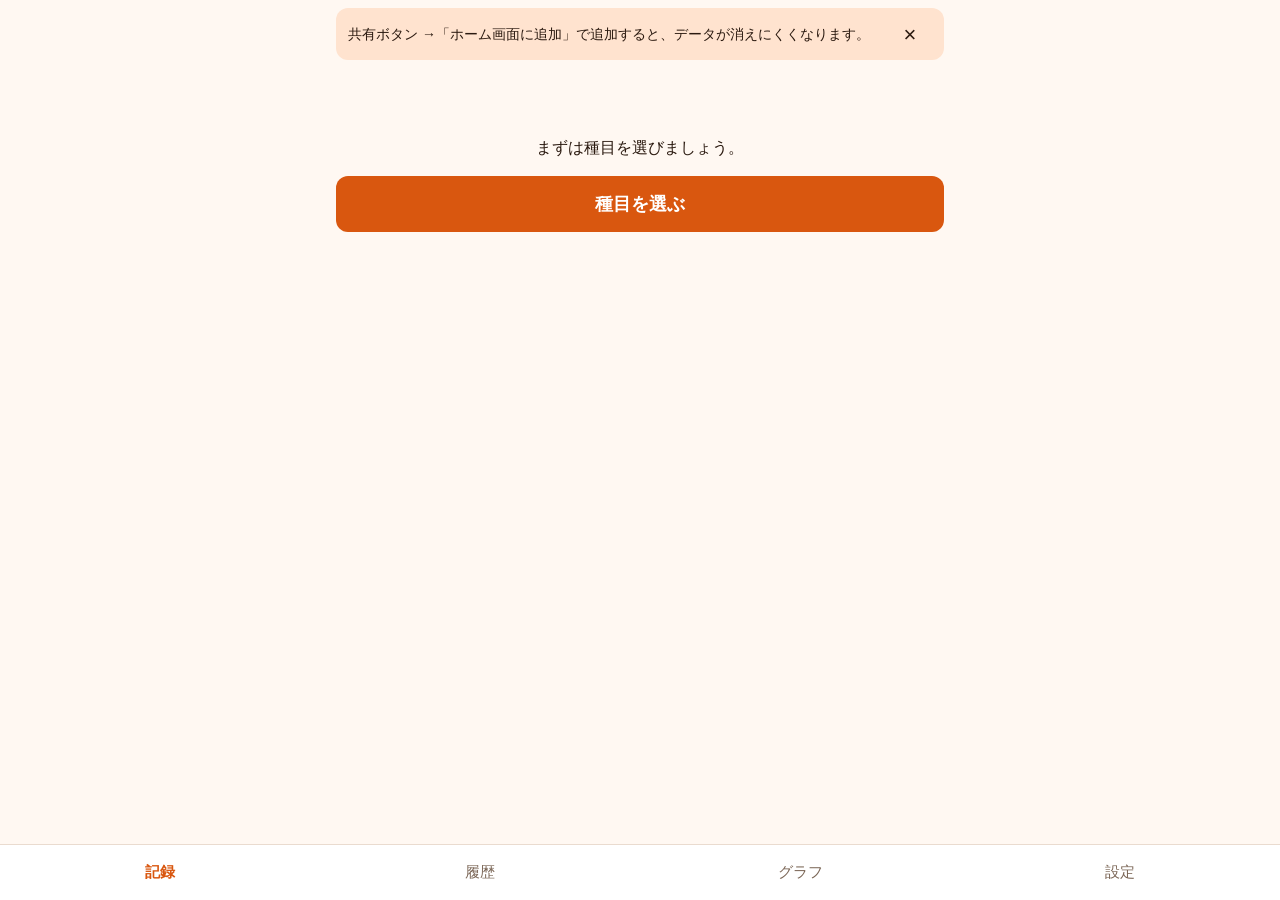
<file: index.html>
<!doctype html>
<html lang="ja">
<head>
  <meta charset="utf-8">
  <meta name="viewport" content="width=device-width, initial-scale=1, viewport-fit=cover">
  <!-- 自分のサイト以外からの読み込みと送信を禁止する -->
  <meta http-equiv="Content-Security-Policy" content="default-src 'self'; object-src 'none'; base-uri 'none'">
  <title>頑張れジム通い</title>
  <meta name="theme-color" content="#F26B1D">
  <meta name="apple-mobile-web-app-capable" content="yes">
  <meta name="apple-mobile-web-app-title" content="頑張れジム通い">
  <link rel="manifest" href="manifest.webmanifest">
  <link rel="apple-touch-icon" href="icons/apple-touch-icon.png">
  <link rel="icon" href="icons/icon.svg" type="image/svg+xml">
  <link rel="stylesheet" href="css/style.css">
  <script type="module" src="js/main.js"></script>
</head>
<body>
  <!-- 画面上部の案内 -->
  <div class="banners">
    <div class="banner" data-ref="banner-update" hidden>
      <span>新しい版があります。</span>
      <button type="button" data-ref="update-button">更新する</button>
    </div>
    <div class="banner" data-ref="banner-backup" hidden>
      <span data-ref="backup-message"></span>
      <a href="#/settings">書き出す</a>
    </div>
    <div class="banner" data-ref="banner-install" hidden>
      <span>共有ボタン →「ホーム画面に追加」で追加すると、データが消えにくくなります。</span>
      <button type="button" class="icon-button" data-ref="install-dismiss" aria-label="閉じる">×</button>
    </div>
  </div>

  <!-- 各画面（views/*.html）がここに入る -->
  <main class="view" data-ref="view"></main>

  <nav class="tabbar" aria-label="画面の切り替え">
    <a href="#/record" data-tab="record">記録</a>
    <a href="#/history" data-tab="history">履歴</a>
    <a href="#/graph" data-tab="graph">グラフ</a>
    <a href="#/settings" data-tab="settings">設定</a>
  </nav>

  <!-- S-4 記録編集シート（記録・履歴・グラフ画面で共通） -->
  <dialog class="sheet" data-ref="record-editor">
    <form class="sheet-body" data-ref="editor-form" novalidate>
      <header class="sheet-header">
        <h2>記録を修正</h2>
        <button type="button" class="icon-button" data-ref="editor-close" aria-label="閉じる">×</button>
      </header>
      <label class="field">
        <span>日時</span>
        <input type="datetime-local" data-ref="editor-datetime">
      </label>
      <label class="field">
        <span>種目</span>
        <select data-ref="editor-exercise"></select>
      </label>
      <div class="field-row" data-ref="editor-strength">
        <label class="field">
          <span>重量（kg）</span>
          <input type="number" inputmode="decimal" step="0.1" data-ref="editor-weight">
        </label>
        <label class="field">
          <span>回数</span>
          <input type="number" inputmode="numeric" step="1" data-ref="editor-reps">
        </label>
      </div>
      <div class="field-row" data-ref="editor-cardio"></div>
      <fieldset class="field">
        <legend>辛さ</legend>
        <div class="difficulty-picker" data-ref="editor-difficulty"></div>
        <p class="difficulty-hint" data-ref="editor-difficulty-hint"></p>
      </fieldset>
      <label class="field">
        <span>備考</span>
        <input type="text" data-ref="editor-note">
      </label>
      <p class="error" data-ref="editor-error" role="alert"></p>
      <div class="sheet-actions">
        <button type="button" class="danger" data-ref="editor-delete">削除</button>
        <button type="submit" class="primary">保存</button>
      </div>
    </form>
  </dialog>

  <div class="toast" data-ref="toast" role="status" hidden>
    <span data-ref="toast-message"></span>
    <button type="button" class="toast-action" data-ref="toast-action" hidden></button>
  </div>

  <!-- 複数の画面で使う部品 -->
  <template data-tpl="set-row">
    <li>
      <button type="button" class="set-row">
        <span class="set-no" data-field="no"></span>
        <span class="set-main" data-field="summary"></span>
        <span class="badge" data-field="difficulty"></span>
        <span class="set-note" data-field="note"></span>
      </button>
    </li>
  </template>

  <template data-tpl="editor-cardio-field">
    <label class="field">
      <span data-field="label"></span>
      <input type="number" inputmode="decimal">
    </label>
  </template>

  <template data-tpl="difficulty-button">
    <button type="button" class="difficulty-option" aria-pressed="false"><span data-field="label"></span></button>
  </template>
</body>
</html>
</file>
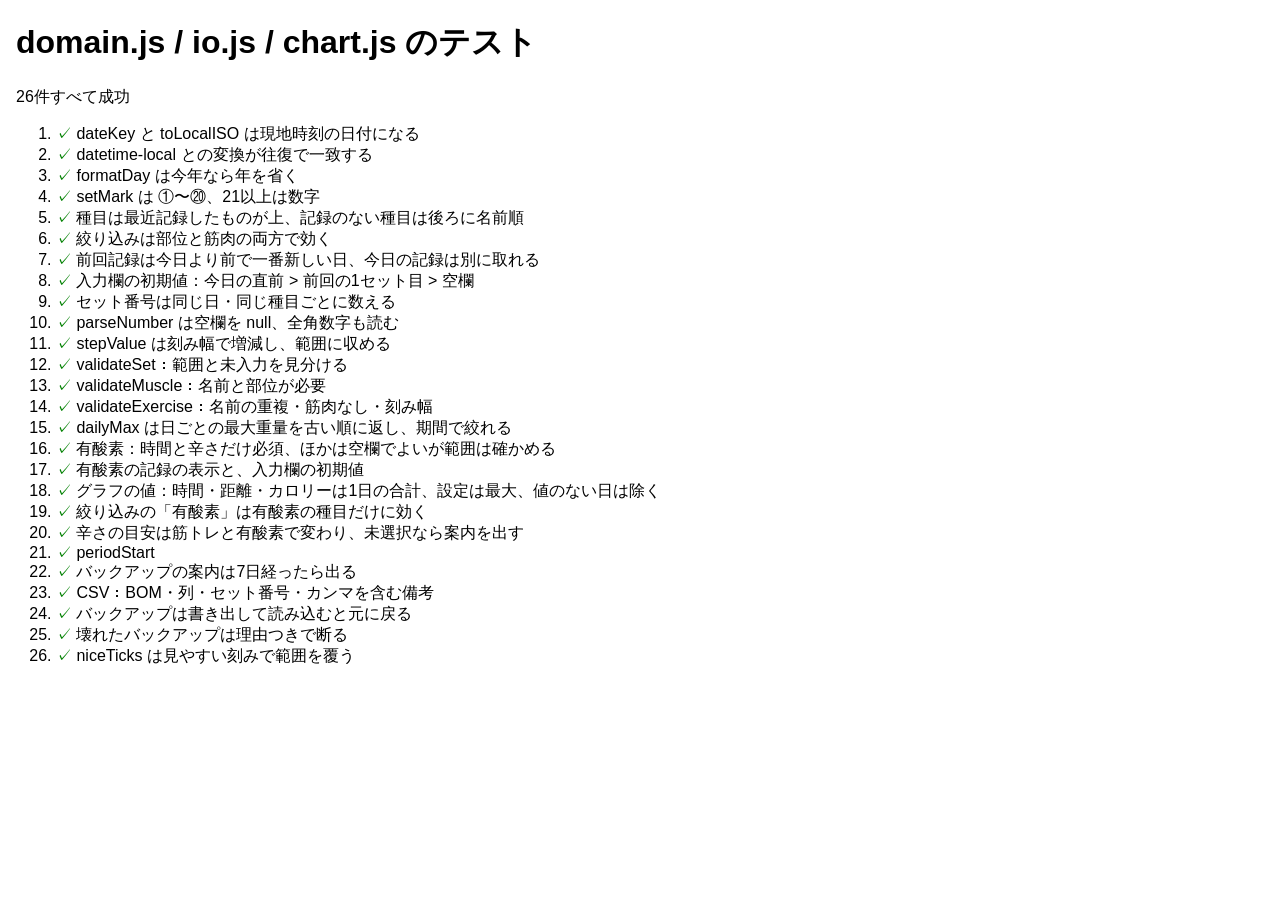
<file: tests/index.html>
<!doctype html>
<html lang="ja">
<head>
  <meta charset="utf-8">
  <meta name="viewport" content="width=device-width, initial-scale=1">
  <title>テスト — 頑張れジム通い</title>
  <link rel="stylesheet" href="tests.css">
  <script type="module" src="tests.js"></script>
</head>
<body>
  <h1>domain.js / io.js / chart.js のテスト</h1>
  <p data-ref="summary">実行中…</p>
  <ol data-ref="results"></ol>
  <template data-tpl="result">
    <li><span data-field="mark"></span> <span data-field="name"></span> <pre data-field="detail"></pre></li>
  </template>
</body>
</html>
</file>
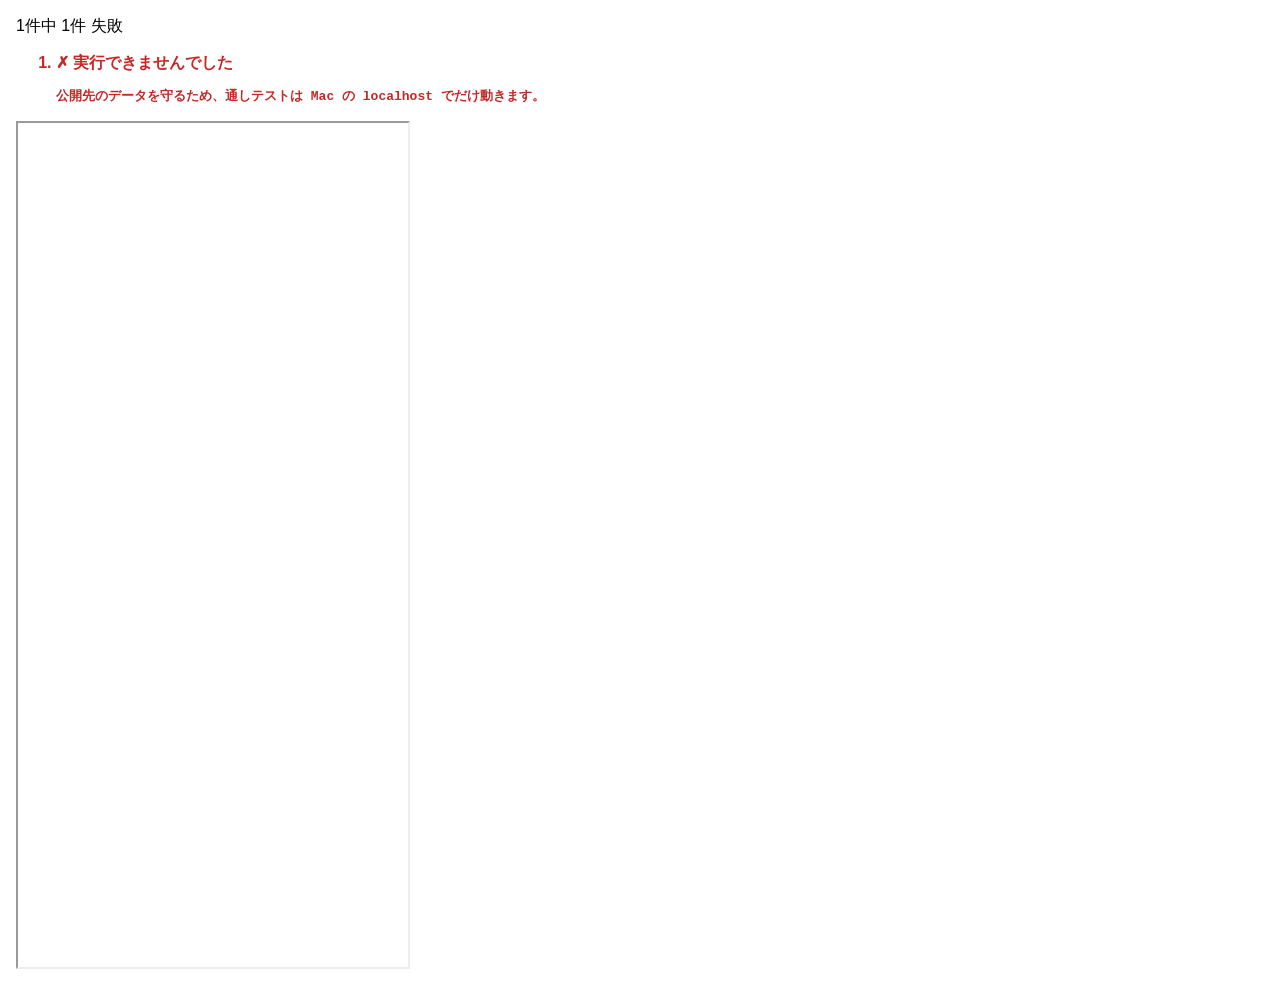
<file: tests/e2e.html>
<!doctype html>
<html lang="ja">
<head>
  <meta charset="utf-8">
  <title>画面の通し確認 — 頑張れジム通い</title>
  <link rel="stylesheet" href="tests.css">
  <script type="module" src="e2e.js"></script>
</head>
<body>
  <!-- 注意：このページを開くと、このブラウザのアプリのデータに「テスト用の種目と記録」が追加される。
       公開先で誤って開いても本番のデータに入らないよう、localhost でしか動かない（e2e.js） -->
  <p data-ref="summary">実行中…</p>
  <ol data-ref="results"></ol>
  <iframe data-ref="app" width="390" height="844"></iframe>
  <template data-tpl="result">
    <li><span data-field="mark"></span> <span data-field="name"></span> <pre data-field="detail"></pre></li>
  </template>
</body>
</html>
</file>
<file: css/style.css>
/* ---------- 色（ライト / ダーク） ---------- */

:root {
  --bg: #fff8f2;
  --surface: #ffffff;
  --surface-2: #fbefe5;
  --text: #2b1a10;
  --muted: #7a6555;
  --border: #eadbcf;
  --accent: #d9570f;
  --on-accent: #ffffff;
  --accent-soft: #ffe3cf;
  --danger: #c62828;

  /* 辛さ5段階（機能設計書「3. 辛さの定義」） */
  --d1: #2e9e5b; --d1-text: #ffffff;
  --d2: #8bc34a; --d2-text: #1f2a10;
  --d3: #f4c430; --d3-text: #2b2000;
  --d4: #f28c28; --d4-text: #2b1500;
  --d5: #d93a3a; --d5-text: #ffffff;

  --tabbar-height: 56px;
  --radius: 14px;
  color-scheme: light dark;
}

@media (prefers-color-scheme: dark) {
  :root {
    --bg: #17110d;
    --surface: #221a14;
    --surface-2: #2c221b;
    --text: #f5ece4;
    --muted: #b5a394;
    --border: #3a2e25;
    --accent: #ff8a3d;
    --on-accent: #1a0e05;
    --accent-soft: #3d2516;
    --danger: #ff6b6b;
  }
}

[data-difficulty="1"] { --c: var(--d1); --ct: var(--d1-text); }
[data-difficulty="2"] { --c: var(--d2); --ct: var(--d2-text); }
[data-difficulty="3"] { --c: var(--d3); --ct: var(--d3-text); }
[data-difficulty="4"] { --c: var(--d4); --ct: var(--d4-text); }
[data-difficulty="5"] { --c: var(--d5); --ct: var(--d5-text); }

/* ---------- 基本 ---------- */

* { box-sizing: border-box; }
[hidden] { display: none !important; }

body {
  margin: 0;
  background: var(--bg);
  color: var(--text);
  font-family: -apple-system, BlinkMacSystemFont, "Hiragino Sans", "Hiragino Kaku Gothic ProN", sans-serif;
  font-size: 16px;
  line-height: 1.5;
  -webkit-text-size-adjust: 100%;
  -webkit-tap-highlight-color: transparent;
}

h1, h2, h3 { margin: 0 0 8px; line-height: 1.3; }
h2 { font-size: 17px; }
h3 { font-size: 15px; color: var(--muted); }
a { color: var(--accent); }

.muted { color: var(--muted); }
.small { font-size: 13px; }
.center { text-align: center; }
.error { color: var(--danger); margin: 8px 0; min-height: 0; }
.error:empty { display: none; }

.visually-hidden {
  position: absolute;
  width: 1px;
  height: 1px;
  overflow: hidden;
  clip: rect(0 0 0 0);
  white-space: nowrap;
}

/* ---------- 入力部品（iPhone で拡大されないよう 16px 以上） ---------- */

button, .button, input, select {
  font: inherit;
  font-size: 16px;
  color: inherit;
}

button, .button {
  min-height: 44px;
  padding: 0 16px;
  border: 1px solid var(--border);
  border-radius: 12px;
  background: var(--surface);
  cursor: pointer;
  display: inline-flex;
  align-items: center;
  justify-content: center;
  gap: 4px;
}
button:disabled { opacity: 0.45; cursor: default; }

.primary { background: var(--accent); color: var(--on-accent); border: none; font-weight: 700; }
.large { width: 100%; min-height: 56px; font-size: 18px; }
.danger { color: var(--danger); }
.small-button { min-height: 32px; padding: 0 10px; font-size: 14px; }
.icon-button { min-width: 44px; padding: 0; border: none; background: transparent; font-size: 22px; }

input[type="text"], input[type="number"], input[type="datetime-local"], select {
  width: 100%;
  min-height: 44px;
  padding: 0 12px;
  border: 1px solid var(--border);
  border-radius: 10px;
  background: var(--surface);
}

fieldset { border: none; margin: 0; padding: 0; }
legend { padding: 0; }

.field { display: block; margin-bottom: 14px; }
.field > span, .field > legend { display: block; margin-bottom: 4px; font-size: 14px; color: var(--muted); }
.field-row { display: grid; grid-template-columns: 1fr 1fr; gap: 12px; }

/* ---------- 全体の配置 ---------- */

.view {
  max-width: 640px;
  margin: 0 auto;
  padding: 12px 16px calc(var(--tabbar-height) + env(safe-area-inset-bottom) + 24px);
}

.banners { max-width: 640px; margin: 0 auto; padding: env(safe-area-inset-top) 16px 0; }
.banner {
  display: flex;
  align-items: center;
  gap: 8px;
  margin-top: 8px;
  padding: 8px 12px;
  border-radius: 12px;
  background: var(--accent-soft);
  font-size: 14px;
}
.banner > span { flex: 1; }
.banner button { min-height: 36px; }

.tabbar {
  position: fixed;
  inset: auto 0 0;
  display: grid;
  grid-template-columns: repeat(4, 1fr);
  height: calc(var(--tabbar-height) + env(safe-area-inset-bottom));
  padding-bottom: env(safe-area-inset-bottom);
  background: var(--surface);
  border-top: 1px solid var(--border);
  z-index: 10;
}
.tabbar a {
  display: flex;
  align-items: center;
  justify-content: center;
  color: var(--muted);
  text-decoration: none;
  font-size: 15px;
}
.tabbar a[aria-current="page"] { color: var(--accent); font-weight: 700; }

.screen-title { font-size: 24px; margin: 4px 0 12px; }

.card {
  background: var(--surface);
  border: 1px solid var(--border);
  border-radius: var(--radius);
  padding: 14px 16px;
  margin-bottom: 12px;
}

.toast {
  position: fixed;
  left: 50%;
  bottom: calc(var(--tabbar-height) + env(safe-area-inset-bottom) + 16px);
  transform: translateX(-50%);
  padding: 10px 18px;
  border-radius: 999px;
  background: var(--text);
  color: var(--bg);
  font-size: 15px;
  z-index: 20;
  display: flex;
  align-items: center;
  gap: 12px;
  width: max-content;
  max-width: calc(100vw - 32px);
}
.toast-action {
  min-height: 36px;
  padding: 0 12px;
  border: 1px solid var(--bg);
  border-radius: 999px;
  background: transparent;
  color: var(--bg);
  font-weight: 700;
  white-space: nowrap;
}

/* ---------- 下からせり上がるシート ---------- */

dialog.sheet {
  margin: auto 0 0;
  width: 100%;
  max-width: 100%;
  max-height: 85dvh;
  padding: 0;
  border: none;
  border-radius: 20px 20px 0 0;
  background: var(--surface);
  color: var(--text);
}
dialog.sheet::backdrop { background: rgb(0 0 0 / 0.4); }
.sheet-body {
  max-width: 640px;
  margin: 0 auto;
  padding: 8px 16px calc(16px + env(safe-area-inset-bottom));
}
.sheet-header { display: flex; align-items: center; justify-content: space-between; }
.sheet-header h2 { margin: 0; }
.sheet-actions { display: grid; grid-template-columns: 1fr 2fr; gap: 12px; margin-top: 8px; }

/* ---------- セットの行・辛さ ---------- */

.set-list { list-style: none; margin: 0; padding: 0; }
.set-row {
  display: grid;
  grid-template-columns: 2em 1fr auto;
  align-items: center;
  gap: 2px 8px;
  width: 100%;
  min-height: 44px;
  padding: 6px 0;
  border: none;
  border-bottom: 1px solid var(--border);
  border-radius: 0;
  background: transparent;
  text-align: left;
}
.set-list li:last-child .set-row { border-bottom: none; }
.set-row:disabled { opacity: 1; }
.set-no { color: var(--muted); }
.set-main { font-weight: 700; font-variant-numeric: tabular-nums; }
.set-note { grid-column: 2 / -1; font-size: 13px; color: var(--muted); }

.badge {
  padding: 2px 10px;
  border-radius: 999px;
  background: var(--c);
  color: var(--ct);
  font-size: 13px;
  font-weight: 700;
}

.difficulty-hint { margin: 6px 0 0; font-size: 14px; color: var(--muted); }
.difficulty-picker { display: grid; grid-template-columns: repeat(5, 1fr); gap: 6px; }
.difficulty-option {
  min-height: 52px;
  padding: 0 2px;
  border: 2px solid var(--c);
  border-top-width: 8px;
  background: var(--surface);
  font-size: 14px;
}
.difficulty-option[aria-pressed="true"] { background: var(--c); color: var(--ct); font-weight: 700; }

/* ---------- 記録画面 ---------- */

.empty-state { text-align: center; padding: 48px 0; }

.exercise-header {
  display: grid;
  grid-template-columns: 1fr auto;
  width: 100%;
  min-height: 64px;
  padding: 8px 16px;
  margin-bottom: 8px;
  text-align: left;
  justify-content: stretch;
}
.exercise-name { font-size: 22px; font-weight: 700; }
.exercise-sub { grid-row: 2; font-size: 13px; color: var(--muted); }
.chevron { grid-row: 1 / 3; grid-column: 2; color: var(--muted); }
.fixed-note { margin: 0 0 12px; padding: 6px 12px; border-radius: 10px; background: var(--surface-2); font-size: 14px; }

.stepper-row { display: grid; grid-template-columns: 3em 1fr; align-items: center; margin-bottom: 12px; }
.stepper-label { color: var(--muted); }
.stepper { display: grid; grid-template-columns: 56px minmax(0, 1fr) 2.4em 56px; align-items: center; gap: 8px; }
.step { min-height: 56px; padding: 0; font-size: 28px; background: var(--surface-2); }
.stepper input { min-height: 56px; text-align: center; font-size: 26px; font-weight: 700; font-variant-numeric: tabular-nums; }
.unit { color: var(--muted); }

.note-input { margin-bottom: 8px; }
.hint { min-height: 1.5em; margin: 4px 0 8px; font-size: 14px; color: var(--muted); text-align: center; }

.chips { display: flex; flex-wrap: wrap; gap: 6px; margin: 8px 0 12px; }
.chip { min-height: 36px; padding: 0 14px; border-radius: 999px; font-size: 14px; }
.chip[aria-pressed="true"] { background: var(--accent); color: var(--on-accent); border-color: var(--accent); }

.exercise-list { list-style: none; margin: 0 0 12px; padding: 0; }
.exercise-item {
  display: flex;
  flex-direction: column;
  align-items: flex-start;
  width: 100%;
  min-height: 56px;
  padding: 8px 4px;
  border: none;
  border-bottom: 1px solid var(--border);
  border-radius: 0;
  background: transparent;
  text-align: left;
}
.exercise-item-name { font-weight: 700; }
.exercise-item-sub { font-size: 13px; color: var(--muted); }
.add-link { display: inline-block; padding: 10px 0; font-weight: 700; text-decoration: none; }

/* ---------- 履歴・グラフ ---------- */

.segmented { display: grid; grid-auto-flow: column; grid-auto-columns: 1fr; gap: 4px; margin-bottom: 12px; }
.segmented button[aria-pressed="true"] { background: var(--accent); color: var(--on-accent); border-color: var(--accent); font-weight: 700; }
.metric-tabs button { padding: 0 2px; font-size: 14px; }

.exercise-block + .exercise-block { margin-top: 10px; }
.empty-message { text-align: center; padding: 24px 0; }

.chart { display: block; width: 100%; height: 220px; }
.chart-grid { stroke: var(--border); stroke-width: 1; }
.chart-label { fill: var(--muted); font-size: 11px; }
.chart-line { fill: none; stroke: var(--accent); stroke-width: 3; stroke-linejoin: round; stroke-linecap: round; }
.chart-dot { fill: var(--surface); stroke: var(--accent); stroke-width: 3; }
.chart-dot.is-selected { fill: var(--accent); }
.chart-hit { fill: transparent; cursor: pointer; }

/* ---------- 設定・種目編集 ---------- */

.link-list, .muscle-list { list-style: none; margin: 0; padding: 0; }
.link-item {
  display: flex;
  flex-direction: column;
  padding: 10px 0;
  border-bottom: 1px solid var(--border);
  color: inherit;
  text-decoration: none;
}
.link-item-name { font-weight: 700; }
.link-item-sub { font-size: 13px; color: var(--muted); }
.tag { padding: 0 8px; border-radius: 999px; background: var(--surface-2); color: var(--muted); font-size: 12px; font-weight: 400; }

.muscle-group { margin-bottom: 10px; }
.muscle-group h3 { margin-bottom: 2px; }
.deleted-block { margin-top: 16px; padding-top: 12px; border-top: 1px solid var(--border); }
.muscle-item { display: flex; align-items: center; justify-content: space-between; min-height: 36px; }
.add-muscle { display: grid; grid-template-columns: 1fr 6.5em auto; gap: 8px; }

.status-list { display: grid; grid-template-columns: auto 1fr; gap: 4px 12px; margin: 0 0 12px; font-size: 14px; }
.status-list dt { color: var(--muted); }
.status-list dd { margin: 0; }
.button-stack { display: grid; gap: 8px; margin-bottom: 8px; }

.check {
  display: flex;
  align-items: center;
  gap: 6px;
  min-height: 44px;
  padding: 0 12px;
  border: 1px solid var(--border);
  border-radius: 12px;
}
.check:has(input:checked) {
  border-color: var(--accent);
  background: var(--accent-soft);
  font-weight: 700;
}
.check-group { margin-bottom: 10px; }
.check-group h3 { margin-bottom: 4px; }
.check-list { display: flex; flex-wrap: wrap; gap: 6px; }
.check { min-height: 40px; font-size: 15px; }

.back-link { display: inline-block; padding: 12px 0; text-decoration: none; }
</file>
<file: tests/tests.css>
body { font-family: -apple-system, sans-serif; margin: 16px; }
li.pass [data-field="mark"] { color: green; }
li.fail { color: #c62828; font-weight: bold; }
pre:empty { display: none; }
</file>
